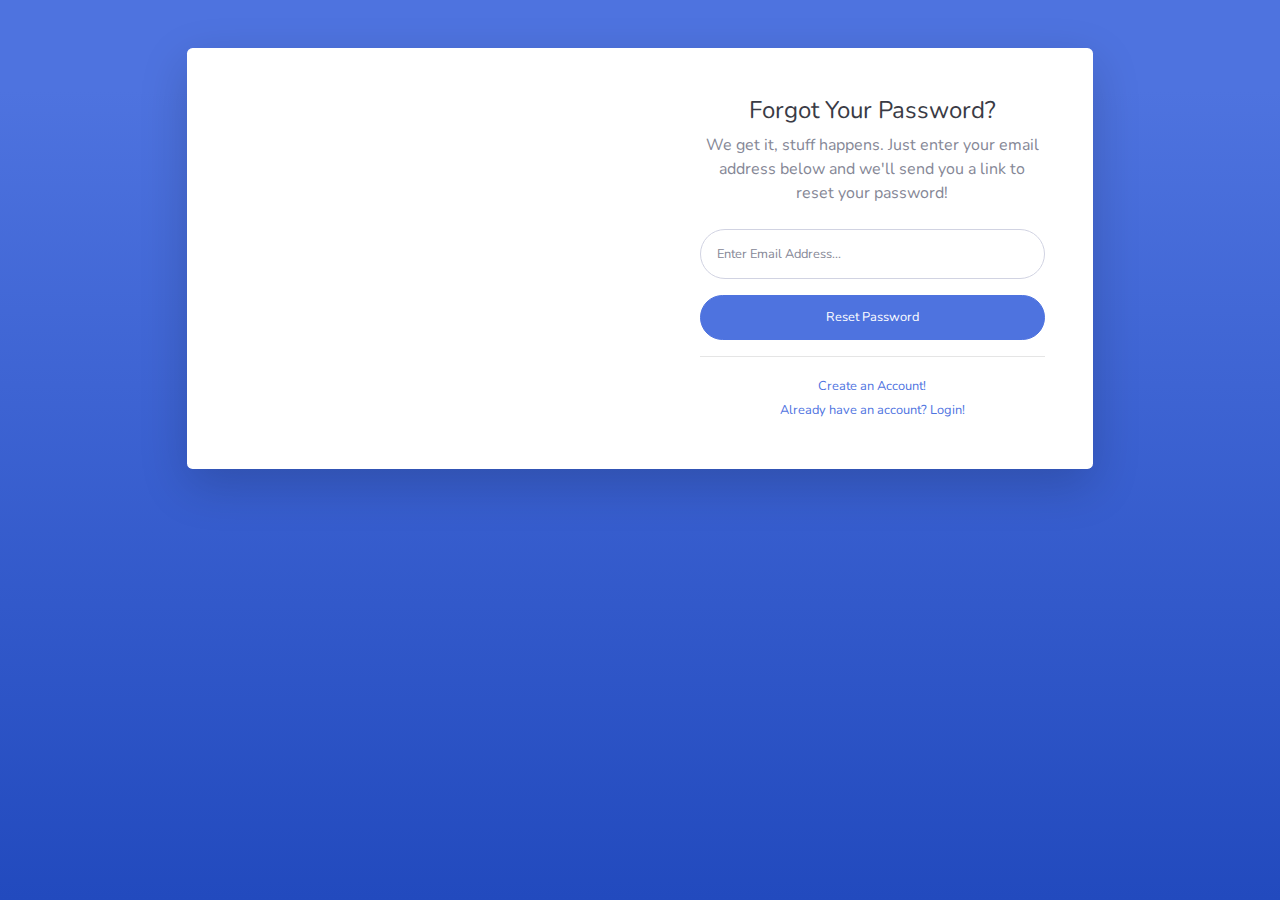
<file: prototipo/forgot-password.html>
<!DOCTYPE html>
<html lang="en">

<head>

  <meta charset="utf-8">
  <meta http-equiv="X-UA-Compatible" content="IE=edge">
  <meta name="viewport" content="width=device-width, initial-scale=1, shrink-to-fit=no">
  <meta name="description" content="">
  <meta name="author" content="">

  <title>SB Admin 2 - Forgot Password</title>

  <!-- Custom fonts for this template-->
  <link href="vendor/fontawesome-free/css/all.min.css" rel="stylesheet" type="text/css">
  <link href="https://fonts.googleapis.com/css?family=Nunito:200,200i,300,300i,400,400i,600,600i,700,700i,800,800i,900,900i" rel="stylesheet">

  <!-- Custom styles for this template-->
  <link href="css/sb-admin-2.min.css" rel="stylesheet">

</head>

<body class="bg-gradient-primary">

  <div class="container">

    <!-- Outer Row -->
    <div class="row justify-content-center">

      <div class="col-xl-10 col-lg-12 col-md-9">

        <div class="card o-hidden border-0 shadow-lg my-5">
          <div class="card-body p-0">
            <!-- Nested Row within Card Body -->
            <div class="row">
              <div class="col-lg-6 d-none d-lg-block bg-password-image"></div>
              <div class="col-lg-6">
                <div class="p-5">
                  <div class="text-center">
                    <h1 class="h4 text-gray-900 mb-2">Forgot Your Password?</h1>
                    <p class="mb-4">We get it, stuff happens. Just enter your email address below and we'll send you a link to reset your password!</p>
                  </div>
                  <form class="user">
                    <div class="form-group">
                      <input type="email" class="form-control form-control-user" id="exampleInputEmail" aria-describedby="emailHelp" placeholder="Enter Email Address...">
                    </div>
                    <a href="login.html" class="btn btn-primary btn-user btn-block">
                      Reset Password
                    </a>
                  </form>
                  <hr>
                  <div class="text-center">
                    <a class="small" href="register.html">Create an Account!</a>
                  </div>
                  <div class="text-center">
                    <a class="small" href="login.html">Already have an account? Login!</a>
                  </div>
                </div>
              </div>
            </div>
          </div>
        </div>

      </div>

    </div>

  </div>

  <!-- Bootstrap core JavaScript-->
  <script src="vendor/jquery/jquery.min.js"></script>
  <script src="vendor/bootstrap/js/bootstrap.bundle.min.js"></script>

  <!-- Core plugin JavaScript-->
  <script src="vendor/jquery-easing/jquery.easing.min.js"></script>

  <!-- Custom scripts for all pages-->
  <script src="js/sb-admin-2.min.js"></script>

</body>

</html>
</file>
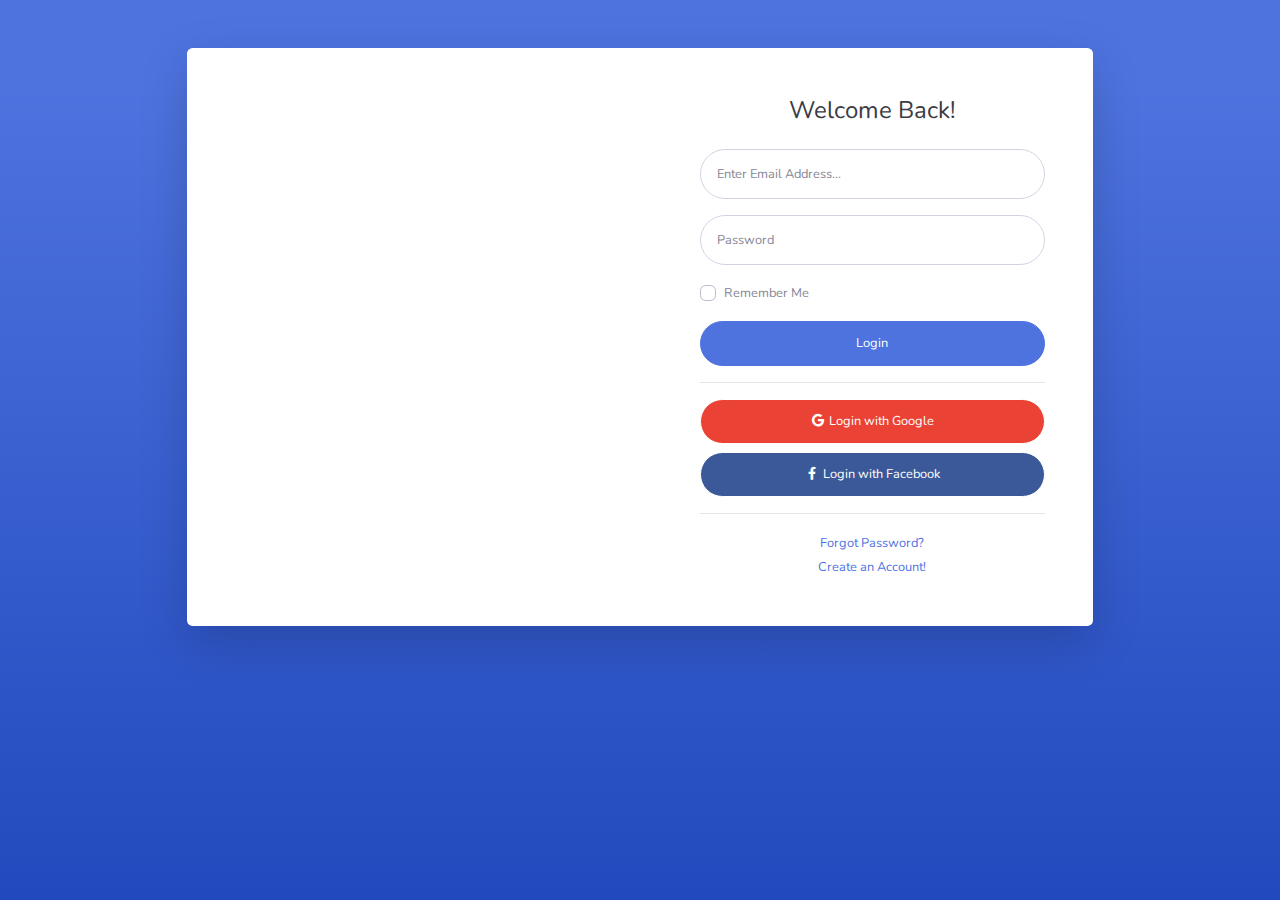
<file: prototipo/login.html>
<!DOCTYPE html>
<html lang="en">

<head>

  <meta charset="utf-8">
  <meta http-equiv="X-UA-Compatible" content="IE=edge">
  <meta name="viewport" content="width=device-width, initial-scale=1, shrink-to-fit=no">
  <meta name="description" content="">
  <meta name="author" content="">

  <title>SB Admin 2 - Login</title>

  <!-- Custom fonts for this template-->
  <link href="vendor/fontawesome-free/css/all.min.css" rel="stylesheet" type="text/css">
  <link href="https://fonts.googleapis.com/css?family=Nunito:200,200i,300,300i,400,400i,600,600i,700,700i,800,800i,900,900i" rel="stylesheet">

  <!-- Custom styles for this template-->
  <link href="css/sb-admin-2.min.css" rel="stylesheet">

</head>

<body class="bg-gradient-primary">

  <div class="container">

    <!-- Outer Row -->
    <div class="row justify-content-center">

      <div class="col-xl-10 col-lg-12 col-md-9">

        <div class="card o-hidden border-0 shadow-lg my-5">
          <div class="card-body p-0">
            <!-- Nested Row within Card Body -->
            <div class="row">
              <div class="col-lg-6 d-none d-lg-block bg-login-image"></div>
              <div class="col-lg-6">
                <div class="p-5">
                  <div class="text-center">
                    <h1 class="h4 text-gray-900 mb-4">Welcome Back!</h1>
                  </div>
                  <form class="user">
                    <div class="form-group">
                      <input type="email" class="form-control form-control-user" id="exampleInputEmail" aria-describedby="emailHelp" placeholder="Enter Email Address...">
                    </div>
                    <div class="form-group">
                      <input type="password" class="form-control form-control-user" id="exampleInputPassword" placeholder="Password">
                    </div>
                    <div class="form-group">
                      <div class="custom-control custom-checkbox small">
                        <input type="checkbox" class="custom-control-input" id="customCheck">
                        <label class="custom-control-label" for="customCheck">Remember Me</label>
                      </div>
                    </div>
                    <a href="index.html" class="btn btn-primary btn-user btn-block">
                      Login
                    </a>
                    <hr>
                    <a href="index.html" class="btn btn-google btn-user btn-block">
                      <i class="fab fa-google fa-fw"></i> Login with Google
                    </a>
                    <a href="index.html" class="btn btn-facebook btn-user btn-block">
                      <i class="fab fa-facebook-f fa-fw"></i> Login with Facebook
                    </a>
                  </form>
                  <hr>
                  <div class="text-center">
                    <a class="small" href="forgot-password.html">Forgot Password?</a>
                  </div>
                  <div class="text-center">
                    <a class="small" href="register.html">Create an Account!</a>
                  </div>
                </div>
              </div>
            </div>
          </div>
        </div>

      </div>

    </div>

  </div>

  <!-- Bootstrap core JavaScript-->
  <script src="vendor/jquery/jquery.min.js"></script>
  <script src="vendor/bootstrap/js/bootstrap.bundle.min.js"></script>

  <!-- Core plugin JavaScript-->
  <script src="vendor/jquery-easing/jquery.easing.min.js"></script>

  <!-- Custom scripts for all pages-->
  <script src="js/sb-admin-2.min.js"></script>

</body>

</html>
</file>
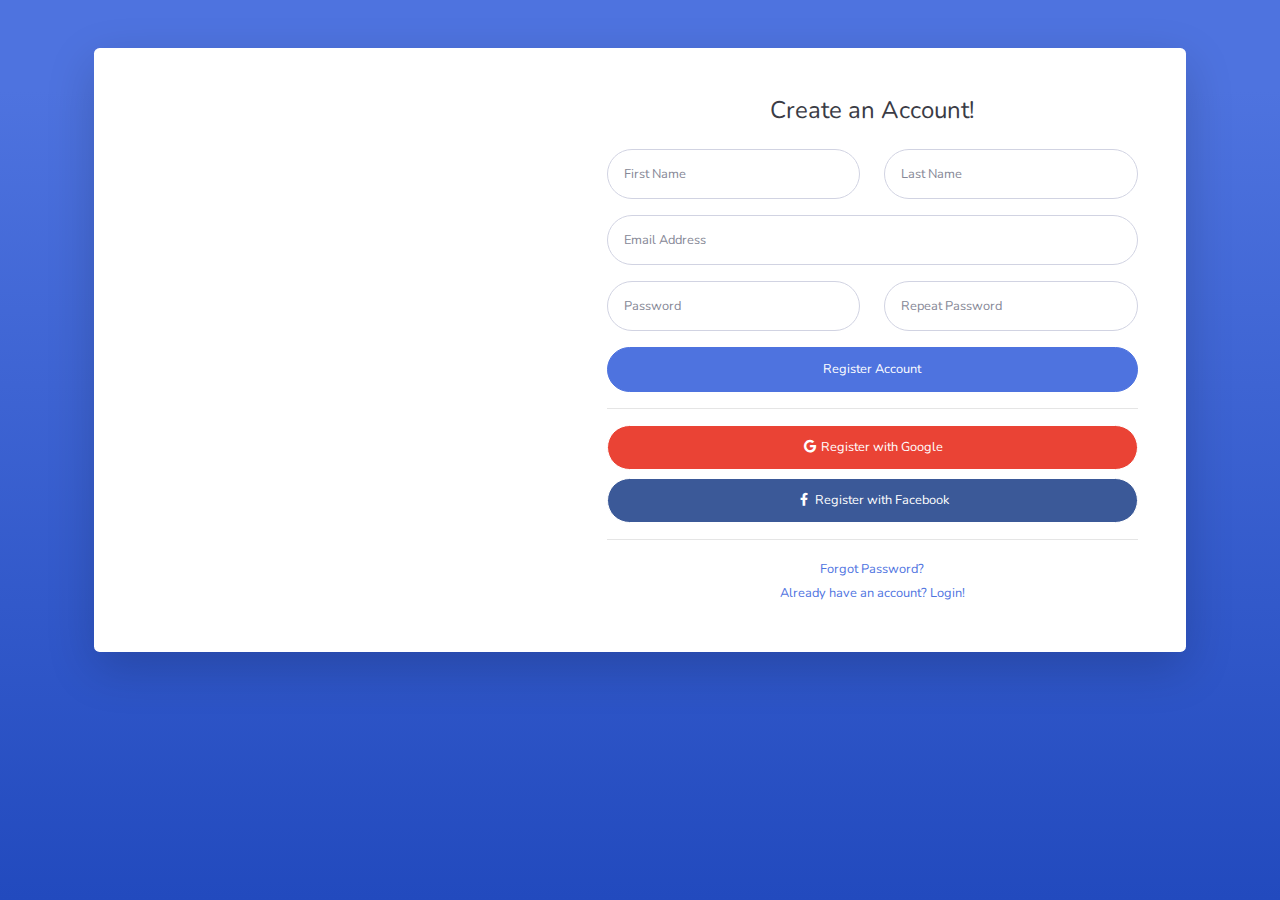
<file: prototipo/register.html>
<!DOCTYPE html>
<html lang="en">

<head>

  <meta charset="utf-8">
  <meta http-equiv="X-UA-Compatible" content="IE=edge">
  <meta name="viewport" content="width=device-width, initial-scale=1, shrink-to-fit=no">
  <meta name="description" content="">
  <meta name="author" content="">

  <title>SB Admin 2 - Register</title>

  <!-- Custom fonts for this template-->
  <link href="vendor/fontawesome-free/css/all.min.css" rel="stylesheet" type="text/css">
  <link href="https://fonts.googleapis.com/css?family=Nunito:200,200i,300,300i,400,400i,600,600i,700,700i,800,800i,900,900i" rel="stylesheet">

  <!-- Custom styles for this template-->
  <link href="css/sb-admin-2.min.css" rel="stylesheet">

</head>

<body class="bg-gradient-primary">

  <div class="container">

    <div class="card o-hidden border-0 shadow-lg my-5">
      <div class="card-body p-0">
        <!-- Nested Row within Card Body -->
        <div class="row">
          <div class="col-lg-5 d-none d-lg-block bg-register-image"></div>
          <div class="col-lg-7">
            <div class="p-5">
              <div class="text-center">
                <h1 class="h4 text-gray-900 mb-4">Create an Account!</h1>
              </div>
              <form class="user">
                <div class="form-group row">
                  <div class="col-sm-6 mb-3 mb-sm-0">
                    <input type="text" class="form-control form-control-user" id="exampleFirstName" placeholder="First Name">
                  </div>
                  <div class="col-sm-6">
                    <input type="text" class="form-control form-control-user" id="exampleLastName" placeholder="Last Name">
                  </div>
                </div>
                <div class="form-group">
                  <input type="email" class="form-control form-control-user" id="exampleInputEmail" placeholder="Email Address">
                </div>
                <div class="form-group row">
                  <div class="col-sm-6 mb-3 mb-sm-0">
                    <input type="password" class="form-control form-control-user" id="exampleInputPassword" placeholder="Password">
                  </div>
                  <div class="col-sm-6">
                    <input type="password" class="form-control form-control-user" id="exampleRepeatPassword" placeholder="Repeat Password">
                  </div>
                </div>
                <a href="login.html" class="btn btn-primary btn-user btn-block">
                  Register Account
                </a>
                <hr>
                <a href="index.html" class="btn btn-google btn-user btn-block">
                  <i class="fab fa-google fa-fw"></i> Register with Google
                </a>
                <a href="index.html" class="btn btn-facebook btn-user btn-block">
                  <i class="fab fa-facebook-f fa-fw"></i> Register with Facebook
                </a>
              </form>
              <hr>
              <div class="text-center">
                <a class="small" href="forgot-password.html">Forgot Password?</a>
              </div>
              <div class="text-center">
                <a class="small" href="login.html">Already have an account? Login!</a>
              </div>
            </div>
          </div>
        </div>
      </div>
    </div>

  </div>

  <!-- Bootstrap core JavaScript-->
  <script src="vendor/jquery/jquery.min.js"></script>
  <script src="vendor/bootstrap/js/bootstrap.bundle.min.js"></script>

  <!-- Core plugin JavaScript-->
  <script src="vendor/jquery-easing/jquery.easing.min.js"></script>

  <!-- Custom scripts for all pages-->
  <script src="js/sb-admin-2.min.js"></script>

</body>

</html>
</file>
